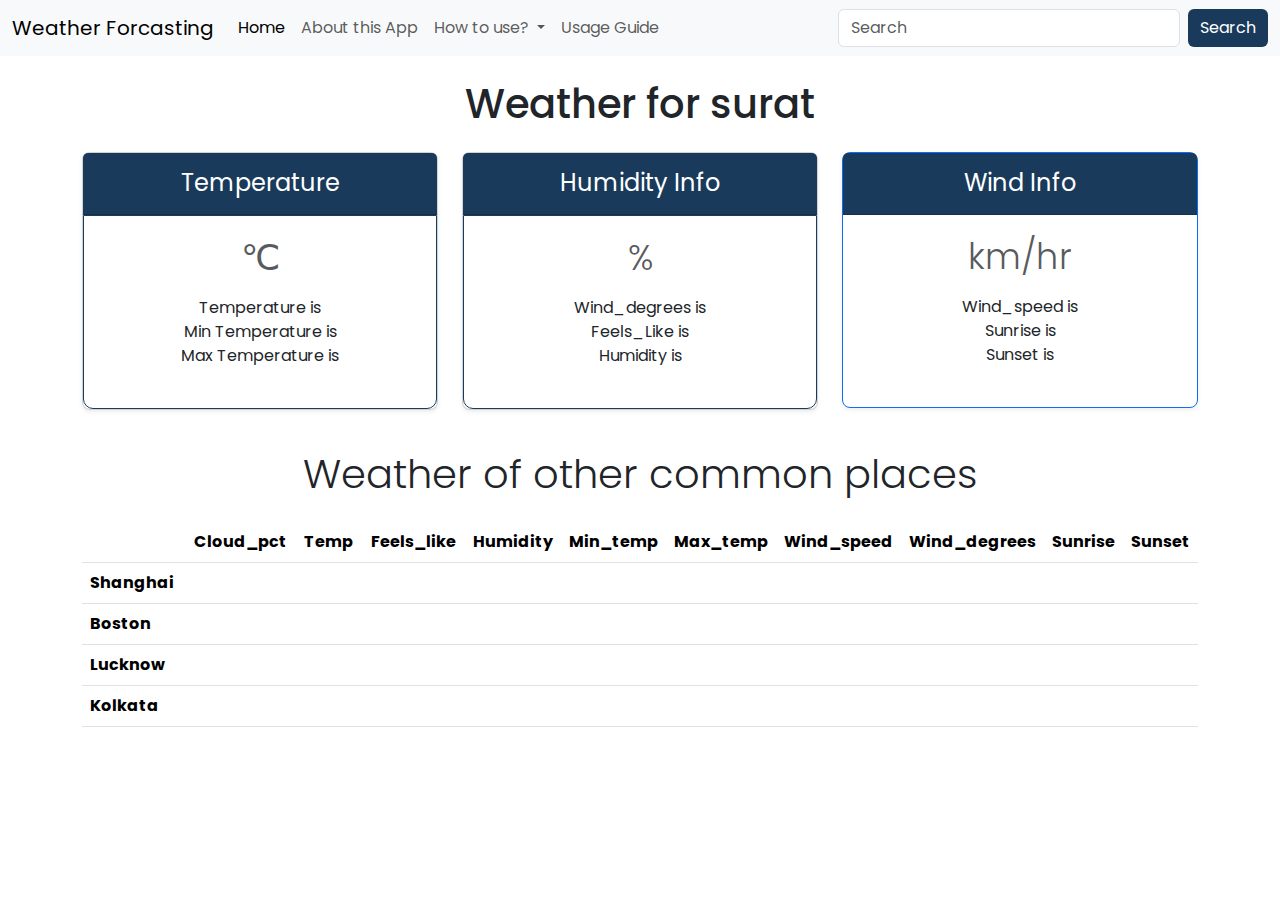
<file: index.html>
<!doctype html>
<html lang="en">
  <head>
    <meta charset="utf-8">
    <meta name="viewport" content="width=device-width, initial-scale=1">
    <title>My Weather App</title>
    <link href="https://cdn.jsdelivr.net/npm/bootstrap@5.3.3/dist/css/bootstrap.min.css" rel="stylesheet" integrity="sha384-QWTKZyjpPEjISv5WaRU9OFeRpok6YctnYmDr5pNlyT2bRjXh0JMhjY6hW+ALEwIH" crossorigin="anonymous">
    <link rel="stylesheet" href="https://fonts.googleapis.com/css?family=poppins">
    <style>
      *{
        font-family:'poppins', Tahoma, Geneva, Verdana, 'sans-serif';
      }
    </style>
  </head>
  <body>
    <nav class="navbar navbar-expand-lg bg-body-tertiary">
      <div class="container-fluid">
        <a class="navbar-brand" href="#">Weather Forcasting</a>
        <button class="navbar-toggler" type="button" data-bs-toggle="collapse" data-bs-target="#navbarSupportedContent" aria-controls="navbarSupportedContent" aria-expanded="false" aria-label="Toggle navigation">
          <span class="navbar-toggler-icon"></span>
        </button>
        <div class="collapse navbar-collapse" id="navbarSupportedContent">
          <ul class="navbar-nav me-auto mb-2 mb-lg-0">
            <li class="nav-item">
              <a class="nav-link active" aria-current="page" href="#">Home</a>
            </li>
            <li class="nav-item">
              <a class="nav-link" href="#">About this App</a>
          
            </li>
            <li class="nav-item dropdown">
              <a class="nav-link dropdown-toggle" href="#" role="button" data-bs-toggle="dropdown" aria-expanded="false">
                How to use?
              </a>
              <ul class="dropdown-menu">
                <li><a class="dropdown-item" href="#">Delhi</a></li>
                <li><a class="dropdown-item" href="#">Seattle</a></li>
                <li><hr class="dropdown-divider"></li>
                <li><a class="dropdown-item" href="#">Bangalore</a></li>
              </ul>
            </li>
            <li class="nav-item">
              <a class="nav-link">Usage Guide</a>
            </li>
          </ul>
          <form class="d-flex" role="search">
            <input class="form-control me-2" type="search" placeholder="Search" aria-label="Search" >
            <button class="btn btn-outline-success" type="submit" id="submit" style="background-color: #1a3a5b; border: #1a3a5b; color: white;" >Search</button>
          </form>
        </div>
      </div>
    </nav>
    

    <h1 class="my-4 text-center">Weather for <span id="cityName"></span></h1>

    <div class="container">
      <main>
        <div class="row row-cols-1 row-cols-md-3 mb-3 text-center">
          <div class="col">
            <div class="card mb-4 rounded-3 shadow-sm">
              <div class="card-header py-3" style="background-color: #1a3a5b; color: white;">
                <h4 class="my-0 fw-normal">Temperature</h4>
              </div>
              <div class="card-body" style="border:1px #1a3a5b solid; border-bottom-left-radius: 10px; border-bottom-right-radius: 10px;">
                <h1 class="card-title pricing-card-title"><span id="temp2"></span><small class="text-body-secondary fw-light"><span>&#8451;</span></small></h1>
                <ul class="list-unstyled mt-3 mb-4">
                  <li>Temperature is <span id="temp"></span></li>
                  <li>Min Temperature is <span id="min_temp"></span></li>
                  <li>Max Temperature is <span id="max_temp"></span></li>
                  
                </ul>
                <!-- <button type="button" class="w-100 btn btn-lg btn-outline-primary">Sign up for free</button> -->
              </div>
            </div>
          </div>
          <div class="col">
            <div class="card mb-4 rounded-3 shadow-sm">
              <div class="card-header py-3" style="background-color: #1a3a5b; color: white;">
                <h4 class="my-0 fw-normal">Humidity Info</h4>
              </div>
              <div class="card-body" style="border:1px #1a3a5b solid; border-bottom-left-radius: 10px; border-bottom-right-radius: 10px;">
                <h1 class="card-title pricing-card-title"><span id="wind_degrees2"></span><small class="text-body-secondary fw-light"></span><span> &#37;</span></small></h1>
                <ul class="list-unstyled mt-3 mb-4">
                  <li>Wind_degrees is <span id="wind_degrees"></span></li>
                  <li>Feels_Like is <span id="feels_like"></span></li>
                  <li>Humidity is <span id="humidity"></span></li>
                </ul>
                <!-- <button type="button" class="w-100 btn btn-lg btn-primary">Get started</button> -->
              </div>
            </div>
          </div>
          <div class="col">
            <div class="card mb-4 rounded-3 shadow-sm border-primary">
              <div class="card-header py-3 " style="background-color: #1a3a5b; color: white;">
                <h4 class="my-0 fw-normal" >Wind Info</h4>
              </div>
              <div class="card-body" style="border: #1a3a5b; border-bottom-left-radius: 10px; border-bottom-right-radius: 10px;">
                <h1 class="card-title pricing-card-title"><span id="wind_speed2"></span><small class="text-body-secondary fw-light"> km/hr</small></h1>
                <ul class="list-unstyled mt-3 mb-4">
                  <li>Wind_speed is <span id="wind_speed"></span></li>
                  <li>Sunrise is <span id="sunrise"></span></li>
                  <li>Sunset is <span id="sunset"></span></li>
                </ul>
                <!-- <button type="button" class="w-100 btn btn-lg btn-primary">Contact us</button> -->
              </div>
            </div>
          </div>
        </div>
    
        <div class="placetable">
        <h2 class="display-6 text-center mb-4">Weather of other common places </h2>
    
        <div class="table-responsive">
          <table class="table text-center">
            <thead>
              <tr>
                <th style="width: 34%;"></th>
                <th style="width: 22%;">Cloud_pct </th>
                <th style="width: 22%;">Temp </th>
                <th style="width: 22%;">Feels_like</th>
                <th style="width: 22%;">Humidity</th>
                <th style="width: 22%;">Min_temp </th>
                <th style="width: 22%;">Max_temp</th>
                <th style="width: 22%;">Wind_speed </th>
                <th style="width: 22%;">Wind_degrees </th>
                <th style="width: 22%;">Sunrise </th>
                <th style="width: 22%;">Sunset</th>
              </tr>
            </thead>
            <tbody>
              <tr>
                <th scope="row" class="text-start">Shanghai</th>
                <td><span id="cloud_pct1"></span></td>
                <td><span id="temp1"></span></td>
                <td><span id="feels_like1"></span></td>
                <td><span id="humidity1"></span></td>
                <td><span id="min_temp1"></span></td>
                <td><span id="max_temp1"></span></td>
                <td><span id="wind_speed1"></span></td>
                <td><span id="wind_degrees1"></span></td>
                <td><span id="sunrise1"></span></td>
                <td><span id="sunset1"></span></td>
              </tr>
              <tr>
                <th scope="row" class="text-start">Boston</th>
                
                <td><span id="cloud_pct3"></span></td>
                <td><span id="temp3"></span></td>
                <td><span id="feels_like3"></span></td>
                <td><span id="humidity3"></span></td>
                <td><span id="min_temp3"></span></td>
                <td><span id="max_temp3"></span></td>
                <td><span id="wind_speed3"></span></td>
                <td><span id="wind_degrees3"></span></td>
                <td><span id="sunrise3"></span></td>
                <td><span id="sunset3"></span></td>
              </tr>
            </tbody>
    
            <tbody>
              <tr>
                <th scope="row" class="text-start">Lucknow</th>
                <td><span id="cloud_pct4"></span></td>
                <td><span id="temp4"></span></td>
                <td><span id="feels_like4"></span></td>
                <td><span id="humidity4"></span></td>
                <td><span id="min_temp4"></span></td>
                <td><span id="max_temp4"></span></td>
                <td><span id="wind_speed4"></span></td>
                <td><span id="wind_degrees4"></span></td>
                <td><span id="sunrise4"></span></td>
                <td><span id="sunset4"></span></td>
              </tr>
              <tr>
                <th scope="row" class="text-start">Kolkata</th>
                
                <td><span id="cloud_pct5"></span></td>
                <td><span id="temp5"></span></td>
                <td><span id="feels_like5"></span></td>
                <td><span id="humidity5"></span></td>
                <td><span id="min_temp5"></span></td>
                <td><span id="max_temp5"></span></td>
                <td><span id="wind_speed5"></span></td>
                <td><span id="wind_degrees5"></span></td>
                <td><span id="sunrise5"></span></td>
                <td><span id="sunset5"></span></td>
              </tr>
              
            </tbody>
          </table>
        </div>
      </div>
      </main>
    </div>
    <script src="https://cdn.jsdelivr.net/npm/bootstrap@5.3.3/dist/js/bootstrap.bundle.min.js" integrity="sha384-YvpcrYf0tY3lHB60NNkmXc5s9fDVZLESaAA55NDzOxhy9GkcIdslK1eN7N6jIeHz" crossorigin="anonymous"></script>
    <script src="script.js"></script>
</body>
</html>
</file>
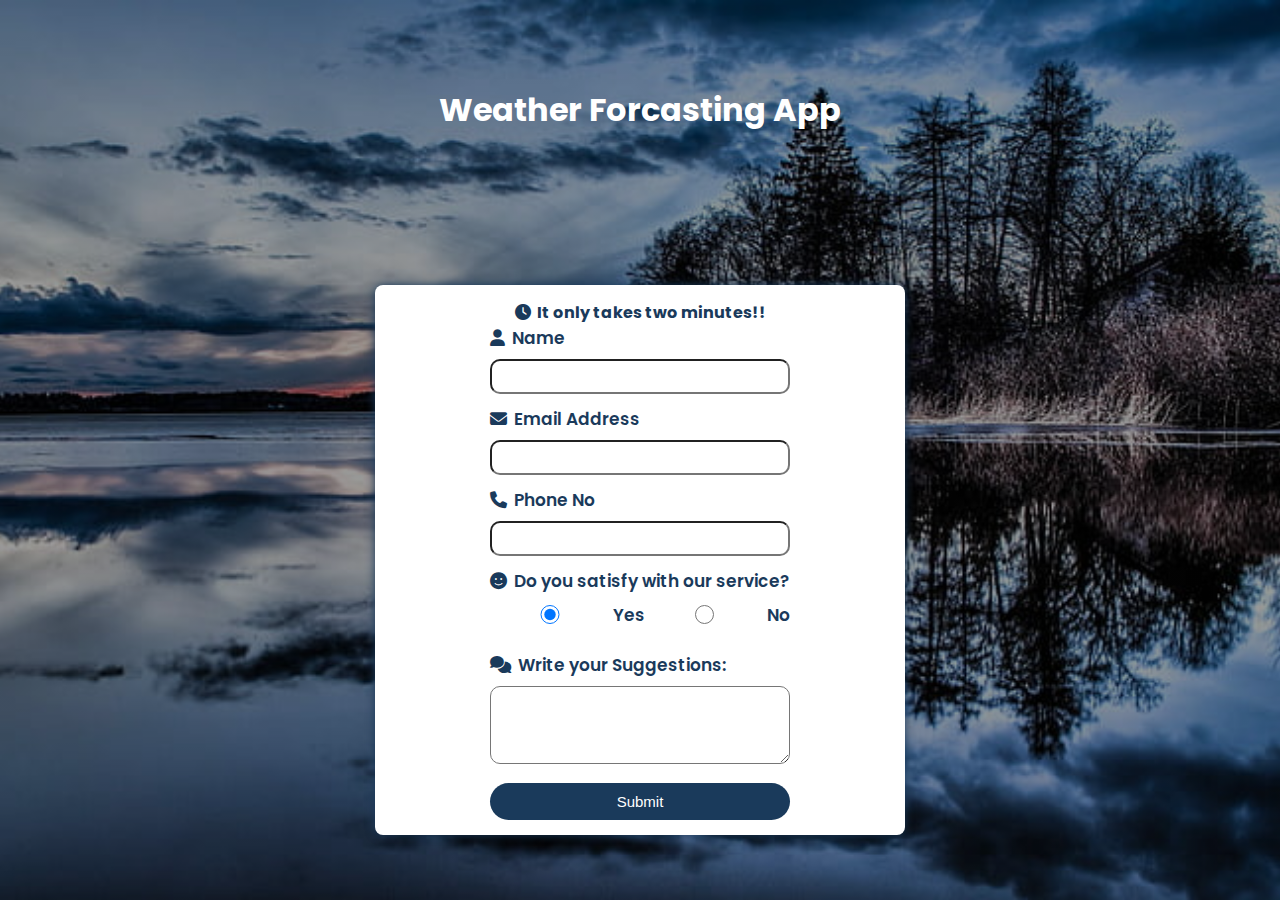
<file: feedback.html>
<!DOCTYPE html> 
<html lang="en"> 

<head> 
	<meta charset="UTF-8"> 
	<meta name="viewport"
		content="width=device-width,initial-scale=1.0"> 
	<title>feedback page</title> 
	<link rel="stylesheet" href= 
"https://cdnjs.cloudflare.com/ajax/libs/font-awesome/6.5.1/css/all.min.css"> 
	<link rel="stylesheet" href="feedback.css"> 
</head> 

<body> 
	<h1>Weather Forcasting App</h1> 
	 
	<div class="form-box"> 
		<div class="textup"> 
			<i class="fa fa-solid fa-clock"></i> 
			It only takes two minutes!! 
		</div> 
        <div class="container">
		<form> 
			<label for="uname"> 
				<i class="fa fa-solid fa-user"></i> 
				Name 
			</label> 
			<input type="text" id="uname"
				name="uname" required> 

			<label for="email"> 
				<i class="fa fa-solid fa-envelope"></i> 
				Email Address 
			</label> 
			<input type="email" id="email"
				name="email" required> 

			<label for="phone"> 
				<i class="fa-solid fa-phone"></i> 
				Phone No 
			</label> 
			<input type="tel" id="phone"
				name="phone" required> 

			<label> 
				<i class="fa-solid fa-face-smile"></i> 
				Do you satisfy with our service? 
			</label> 
			<div class="radio-group"> 
				<input type="radio" id="yes"
					name="satisfy" value="yes" checked> 
				<label for="yes">Yes</label> 

				<input type="radio" id="no"
					name="satisfy" value="no"> 
				<label for="no">No</label> 
			</div> 

			<label for="msg"> 
				<i class="fa-solid fa-comments"
				style="margin-right: 3px;"></i> 
				Write your Suggestions: 
			</label> 
			<textarea id="msg" name="msg"
					rows="4" cols="10" required> 
			</textarea> 
			<button type="submit"> 
				Submit 
			</button> 
		</form>
    </div> 
	</div> 
</body> 

</html>
</file>
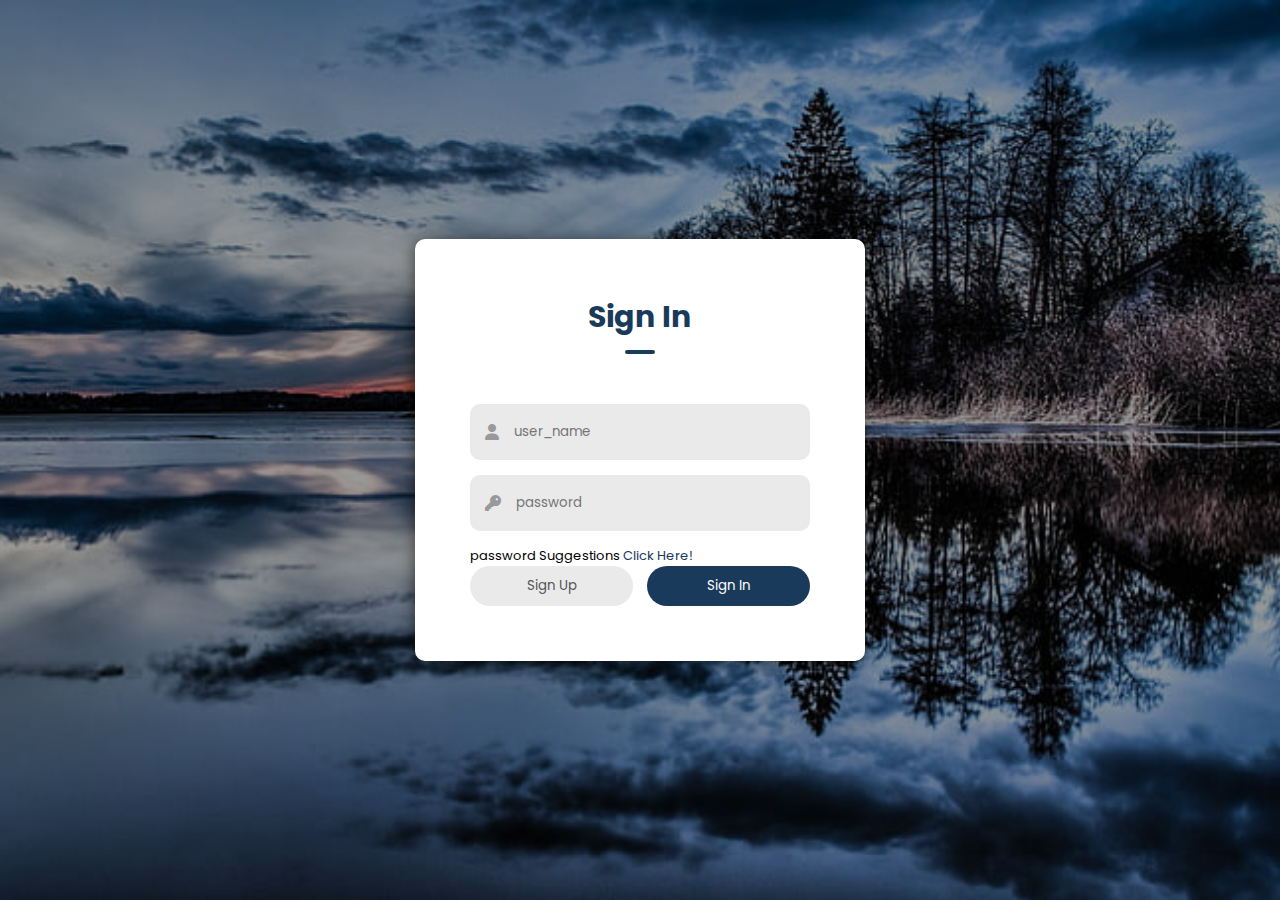
<file: loginPage.html>
<!DOCTYPE html>
<html lang="en">
<head>
    <meta charset="UTF-8">
    <meta name="viewport" content="width=device-width, initial-scale=1.0">
    <title>Login page</title>
    <link rel="stylesheet" href="./register.css">
    <link rel="stylesheet" href="https://fonts.googleapis.com/css?family=poppins">
    <link rel="stylesheet" href="https://cdnjs.cloudflare.com/ajax/libs/font-awesome/6.5.2/css/all.min.css">
</head>

<body>
    <div class="container">
        <div class="form-box">
           <h1 class="title">Sign In</h1>
            <div class="underline"> </div>

                <form action="">
                   <div class="input-group ">
                      
                     <div class="input-field userfield">
                        <i class="fa-solid fa-user"></i>
                         <input type="text" placeholder="user_name">
                     </div>
                    

                     <div class="input-field">
                        <i class="fa-solid fa-key"></i>
                         <input type="password" placeholder="password">
                     </div>
                     
                     <p><span class="text" >password Suggestions </span> <a href="#">Click Here!</a></p>
                     </div>
                     <div class="btn-field">
                        
                        <button type="button" class="disable signupbtn">Sign Up</button>
                        <button type="button" class=" signinbtn">Sign In</button>
                     </div>
                </form>
        </div>
    </div>

    <!-- <script src="./loginPage.js"></script> -->
</body>
</html>
</file>
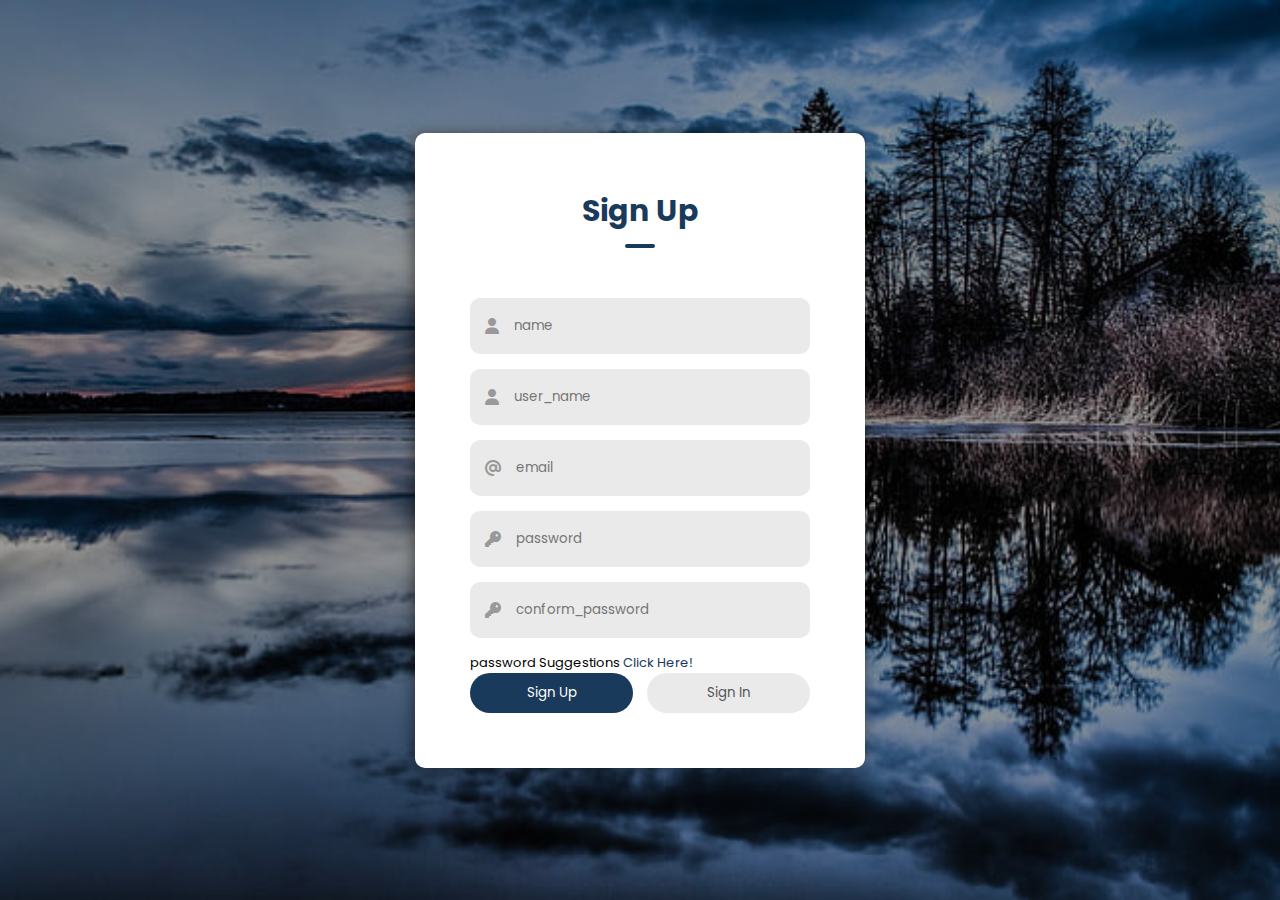
<file: register.html>
<!DOCTYPE html>
<html lang="en">
<head>
    <meta charset="UTF-8">
    <meta name="viewport" content="width=device-width, initial-scale=1.0">
    <title>register page</title>
    <link rel="stylesheet" href="./register.css">
    <link rel="stylesheet" href="https://fonts.googleapis.com/css?family=poppins">
    <link rel="stylesheet" href="https://cdnjs.cloudflare.com/ajax/libs/font-awesome/6.5.2/css/all.min.css">
</head>

<body>
    <div class="container">
        <div class="form-box">
           <h1 class="title">Sign Up</h1>
            <div class="underline"> </div>

                <form action="">
                   <div class="input-group ">
                      <div class="input-field namefield">
                        <i class="fa-solid fa-user"></i>
                         <input type="text" placeholder="name">
                     </div>
                     <div class="input-field userfield">
                        <i class="fa-solid fa-user"></i>
                         <input type="text" placeholder="user_name">
                     </div>
                     
                     <div class="input-field">
                        <i class="fa-solid fa-at"></i>
                         <input type="email" placeholder="email">
                     </div>

                     <div class="input-field">
                        <i class="fa-solid fa-key"></i>
                         <input type="password" placeholder="password">
                     </div>
                     <div class="input-field conformpassword">
                        <i class="fa-solid fa-key"></i>
                         <input type="password" placeholder="conform_password">
                     </div>
                     <p><span class="text" >password Suggestions </span> <a href="#">Click Here!</a></p>
                     </div>
                     <div class="btn-field">
                        
                        <button type="button" class="signupbtn">Sign Up</button>
                        <button type="button" class="disable signinbtn">Sign In</button>
                     </div>
                </form>
        </div>
    </div>

    <script src="./register.js"></script>
</body>
</html>
</file>
<file: feedback.css>
@import url( 
'https://fonts.googleapis.com/css2?family=Poppins&display=swap'); 
  
body { 
    background-image: linear-gradient(rgba(0,0,0,0.4),rgba(0,0,0,0.4)),url('wether.jpg');
    background-position: center;
    background-size: cover;
    margin: 0; 
    width: 100%;
    display: flex; 
    align-items: center; 
    /* justify-content: center; */
    justify-content: space-around; 
    flex-direction: column; 
    height: 100vh; 
    font-family: 'Poppins', sans-serif; 
  
} 

.container{
    display: flex;
    
    align-items: center;
}
  
.textup { 
    text-align: center; 
    color:#1a3a5b; 
    font-weight: 700; 
} 
  
i { 
    margin-right: 3px; 
} 
  
.form-box { 
    background-color: #fff; 
    box-shadow: 0 0 10px #1a3a5b; 
    padding: 15px; 
    border-radius: 8px; 
    width: 500px; 
} 
  
form { 
    max-width: 400px; 
    margin: 0 auto; 
} 
  
.radio-group { 
    display: flex; 
    margin-bottom: 16px; 
} 
  
input[type="radio"] { 
    margin-right: 8px; 
} 
  
label { 
    display: block; 
    margin-bottom: 8px; 
    font-size: 17px; 
    color: #1a3a5b; 
    font-weight: 600; 
} 
  
input, 
textarea { 
    width: 100%; 
    padding: 8px; 
    margin-bottom: 12px; 
    box-sizing: border-box; 
    border-radius: 10px; 
  
} 
  
button { 
    background-color: #1a3a5b; 
    color: #fff; 
    padding: 10px; 
    border: none; 
    border-radius: 25px; 
    cursor: pointer; 
    width: 100%; 
    font-size: 15px; 
    transition: .2s linear; 
} 
  
button:hover { 
    background-color: #1a3a5b; 
    border: none; 
    transform: translateY(-10px); 
} 
  
h1 { 
    color: white;; 
}
</file>
<file: register.css>
*{
    margin:0;
    padding: 0;
    font-family:'poppins', Tahoma, Geneva, Verdana, 'sans-serif';
    box-sizing: border-box;
}

.container{
    width: 100%;
    height: 100vh;
    background-image: linear-gradient(rgba(0,0,0,0.4),rgba(0,0,0,0.4)),url('wether.jpg');
    background-position: center;
    background-size: cover;
    display: flex;
    justify-content: center;
    align-items: center;
}

.form-box{
    /* height: 70vh; */
    width: 90%;
    max-width: 450px;
    min-width: 350px;
    background-color: white;
    padding: 55px;
    text-align: center;
    border-radius: 10px;
    box-shadow: -2px 2px 15px rgba(0, 0, 0,0.5);

}
.form-box h1{
    font-size: 30px;
    color:#1a3a5b;

}
.form-box .underline{
    width: 30px;
    height: 4px;
    background-color: #1a3a5b;
    margin: 10px auto 50px auto;
    border-radius: 5px;
    transition: transform 0.5s;
}
.input-field{
    background: #eaeaea;
    margin: 15px 0;
    border-radius: 10px;
    display: flex;
    align-items: center;

    max-height: 60px;
    transition: max-height 0.5s;
    overflow: hidden;
}
.input-field input{
    width: 100%;
    background: transparent;
    border: 0;
    outline: 0;
    padding: 18px 15px;

}
.input-field i{
   margin-left: 15px;
   color: #999;
}
form p{
    text-align: left;
    font-size: 13px;

}
form p a{
    text-decoration: none;
    color: #1a3a5b;
}
.btn-field{
    width: 100%;
    display:flex;
    justify-content:space-between;
}
.btn-field button{
   flex-basis: 48%;
   background: #1a3a5b;
   color: white;
   height: 40px;
   border-radius: 20px;
   border: 0;
   outline: 0;
   cursor: pointer;
   transition: background 1s;

}
input-group{
    height: 280px;

}
button.disable{
    background: #eaeaea;
    color: #555;
}
</file>
